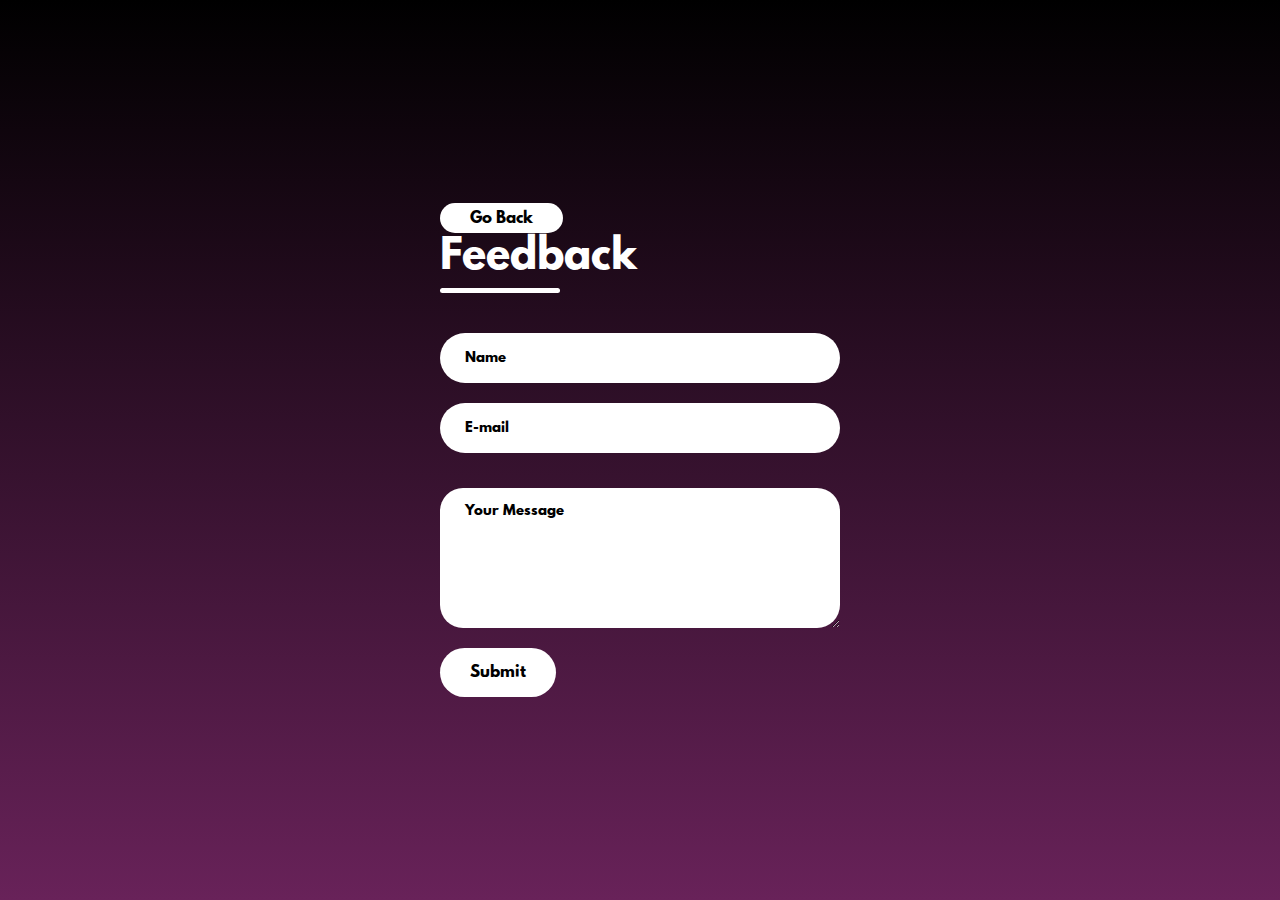
<file: feedback.html>
<!DOCTYPE html>
<html>
    <head>
        <meta charset="UTF-8">
        <meta http-equiv="X-UA-Compatible" content="IE=edge">
        <meta name="viewport" content="width=device-width, initial-scale=1.0">
        <link rel="stylesheet" href="feedback.css">

    </head>

    <body>
        <div class="feedback-form">
            <form action="https://api.web3forms.com/submit" method="POST" class="feedback-left">
                <div class="feedback-left-title">
                    <button><a href="index.html">Go Back</a></button>
                    <h2>Feedback</h2>
                    <hr>
                </div>
                <input type="hidden" name="access_key" value="6fe0e5ae-91bf-424f-93f2-a50a2455707d">
                <input type="text" name="name" placeholder="Name" class="feedback-input" required>
                <input type="email" name="e-mail" placeholder="E-mail" class="feedback-input" required>
                <textarea name="feedback" placeholder="Your Message" class="feedback-input" required></textarea>
                <button type="submit">Submit</button>
            </form>
            
        </div>
    </body>
</html>
</file>
<file: feedback.css>
@font-face{
    font-family: league;
    src:url(LeagueSpartan-Bold.otf);
}
*{
    padding: 0;
    margin: 0;
    box-sizing: border-box;
}
body{
    
    background-image: linear-gradient(rgb(0, 0, 0),rgb(104, 34, 89)); 
}
.feedback-form{
    height: 100vh;
    display: flex;
    float: center;
    align-items: center;
    justify-content: space-evenly;
}
.feedback-left{
    display: flex;
    align-items: start;
    flex-direction: column;
    gap: 20px;
}
.feedback-left-title h2{
    font-family: league;
    font-weight: 600;
    color: rgb(255, 255, 255);
    font-size: 40px;
    margin-bottom: 5px;
}
.feedback-left-title hr{
    border: none;
    width: 120px;
    height: 5px;
    background-color: rgb(255, 255, 255);
    border-radius: 10px;
    margin-bottom: 20px;
}
.feedback-input{
    font-family: league;
    width: 400px;
    height: 50px;
    border: none;
    outline: none;
    padding-left: 25px;
    font-weight: 500;
    color: rgb(0, 0, 0);
    border-radius: 50px;
}
.feedback-left textarea{
    height: 140px;
    margin-top: 15px;
    padding-top: 15px;
    border-radius: 23px;
}
.feedback-input:focus{
    border: 2px solid rgb(0, 0, 0);
}
.feedback-input::placeholder{
    color:rgb(0, 0, 0);
}
.feedback-left button{
    font-family: league;
    display: flex;
    text-decoration: NONE;
    align-items: center;
    padding: 15px 30px;
    font-size: 15px;
    color: rgb(0, 0, 0);
    gap: 10px;
    border: none;
    border-radius: 50px;
    background-color: rgb(255, 255, 255);
}
.feedback-left button a{
    font-family: league;
    text-decoration: none;
    color: black;
}
.feedback-left-title button{
    height: 11px;
    text-decoration: none;
}
@media (max-width:800px){
    .feedback-input{
        width: 80vw;
    }
}
</file>
